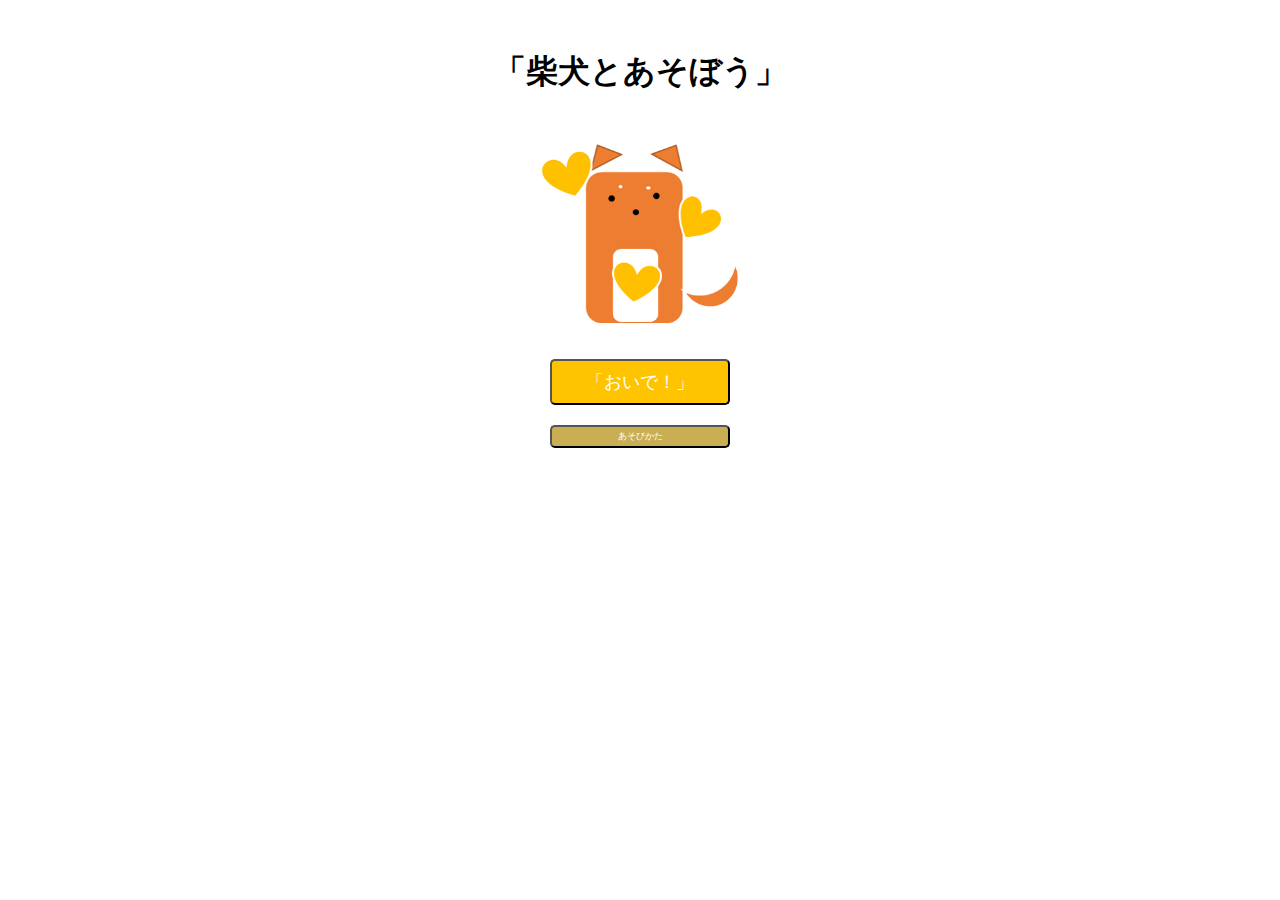
<file: shibainuAPP/index.html>
<!DOCTYPE html>
<html lang="ja">
<head>
  <link rel="stylesheet" href="stylesheet.css">
  <link href="https://use.fontawesome.com/releases/v5.0.8/css/all.css" rel="stylesheet">
  <meta charset="utf-8">
  <title>柴犬とあそぼう</title>
</head>
<body>
  <header>
    <h1>「柴犬とあそぼう」</h1>
  </header>
  <main>
    <img class="defInu" src="img/gamestart_dog.png">

    <div id="modal_base">
      <div id="modal_content">
        <h3>あそびかた</h3>
        <img class="modal_img" src="img/0dog.png">
        <button id="modal_close">✖ とじる</button>
      </div>
    </div>

  </main>

  <footer>
    <button class="start" type="submit" onclick='location.href="play.html"'>「おいで！」</button>
    
    <button id="modal_open" class="button">あそびかた</button>

  </footer>
  <script src="main.js"></script>
</body>
</html>
</file>
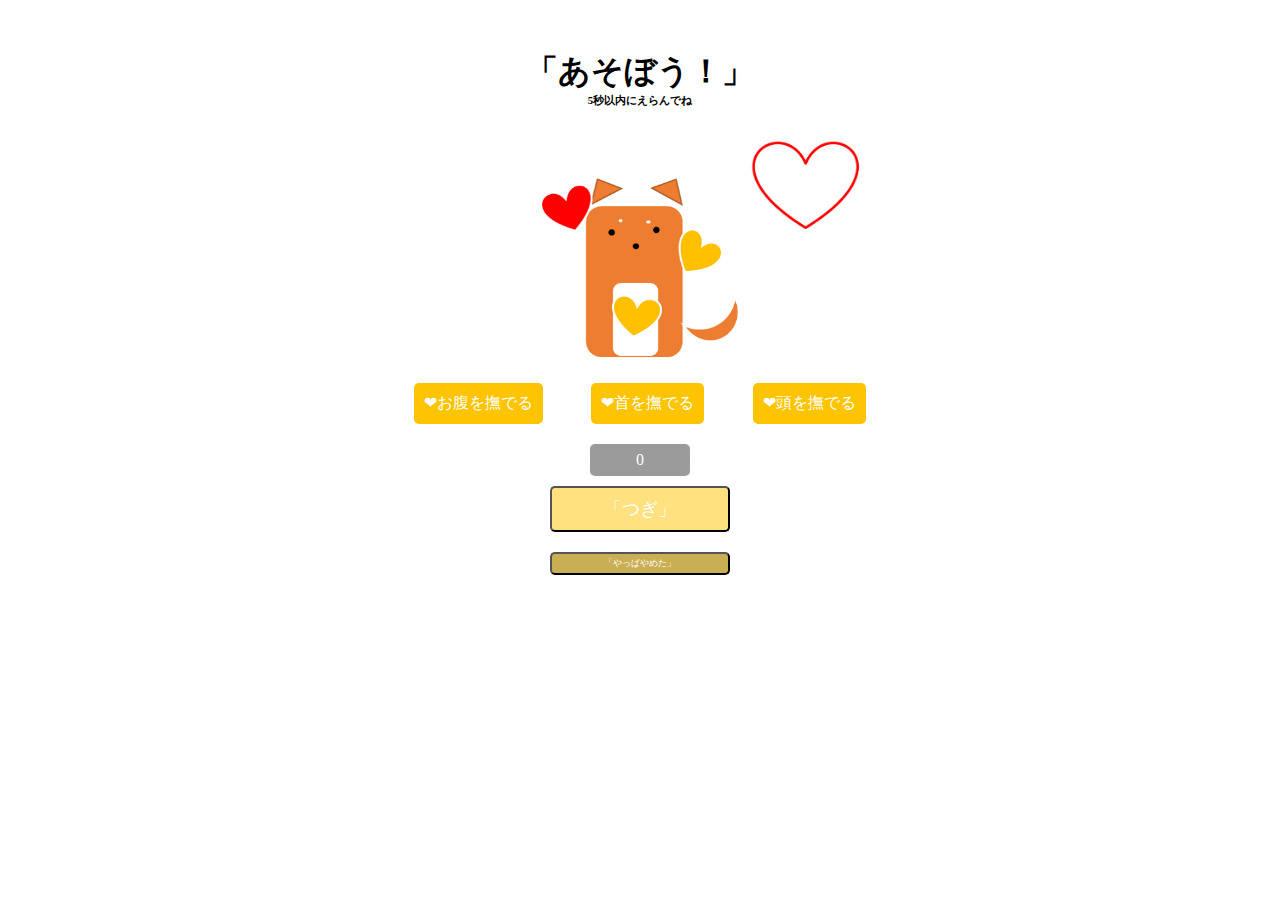
<file: shibainuAPP/play.html>
<!DOCTYPE html>
<html lang="ja">
<head>
  <link rel="stylesheet" href="stylesheet.css">
  <meta charset="utf-8">
  <title>柴犬とあそぼう</title>
</head>
<body>
  <header>
    <h1>「あそぼう！」</h1>
    <h6>5秒以内にえらんでね</h6>
  </header>
  <section>
    <main>
      <p id=""></p>
      <!-- <p id="question"></p>__して！系のやつ -->
      <img src="img/score0.png" class="score❤_hidden">
      
      <img src="img/gamestart_dog.png" id="question" class="gmstInu">
      <!-- <img class="gmstInu" src="img/ゲームスタート犬.png"> -->
      <img src="img/score0.png" id="score❤">


      <ul id="choices">
        <!-- <li>❤頭を撫でる</li>
        <li>❤お腹を撫でる</li>
        <li>❤首を撫でる</li> -->
      </ul>

      <div id="timer">5</div>
    </main>
    <footer>
      <button id="btn" class="button disabled" type="submit" >「つぎ」</button>
  </section>

    <section id="result" class="hidden">
      <!-- <button id="btn" class="button" type="submit" onclick='location.href="result_3.html"'>「おわり！」</button>  -->
      <a id="fin" class="button" type="button" href="result_3.html">「柴犬のようすは…」</a> 
      <!-- ↑結果によってリンクさきを変えたい。 -->

      <!-- ↓スコア（消すか、別の書き方したい。）    -->
      <!-- <p></p> -->
    </section>

    <button class="fin" type="submit" onclick='location.href="index.html"'>「やっぱやめた」</button>

  </footer>
  <script src="main.js"></script>
</body>


</html>
</file>
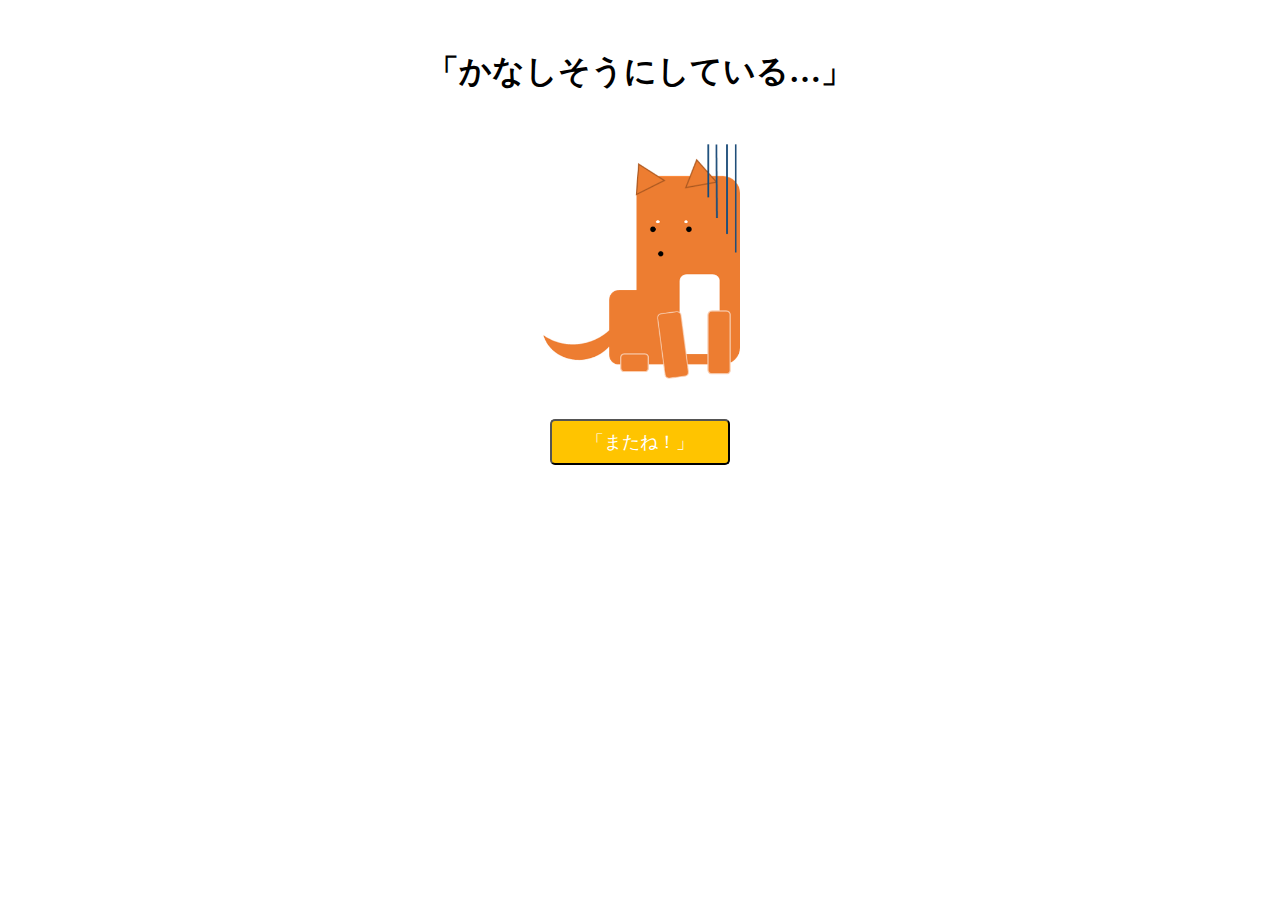
<file: shibainuAPP/result_0.html>
<!DOCTYPE html>
<html lang="ja">
<head>
  <link rel="stylesheet" href="stylesheet.css">
  <meta charset="utf-8">
  <title>柴犬とあそぼう</title>
</head>
<body>
  <header>
    <h1>「かなしそうにしている…」</h1>
  </header>
  <main>
    <img id="resultInu" class="resultInu_0" src="img/0dog.png">
    <p></p>
  </main>
  <footer>
    <button class="back" type="submit" onclick='location.href="index.html"'>「またね！」</button>
  </footer>
  <script src="main.js"></script>
</body>
</html>
</file>
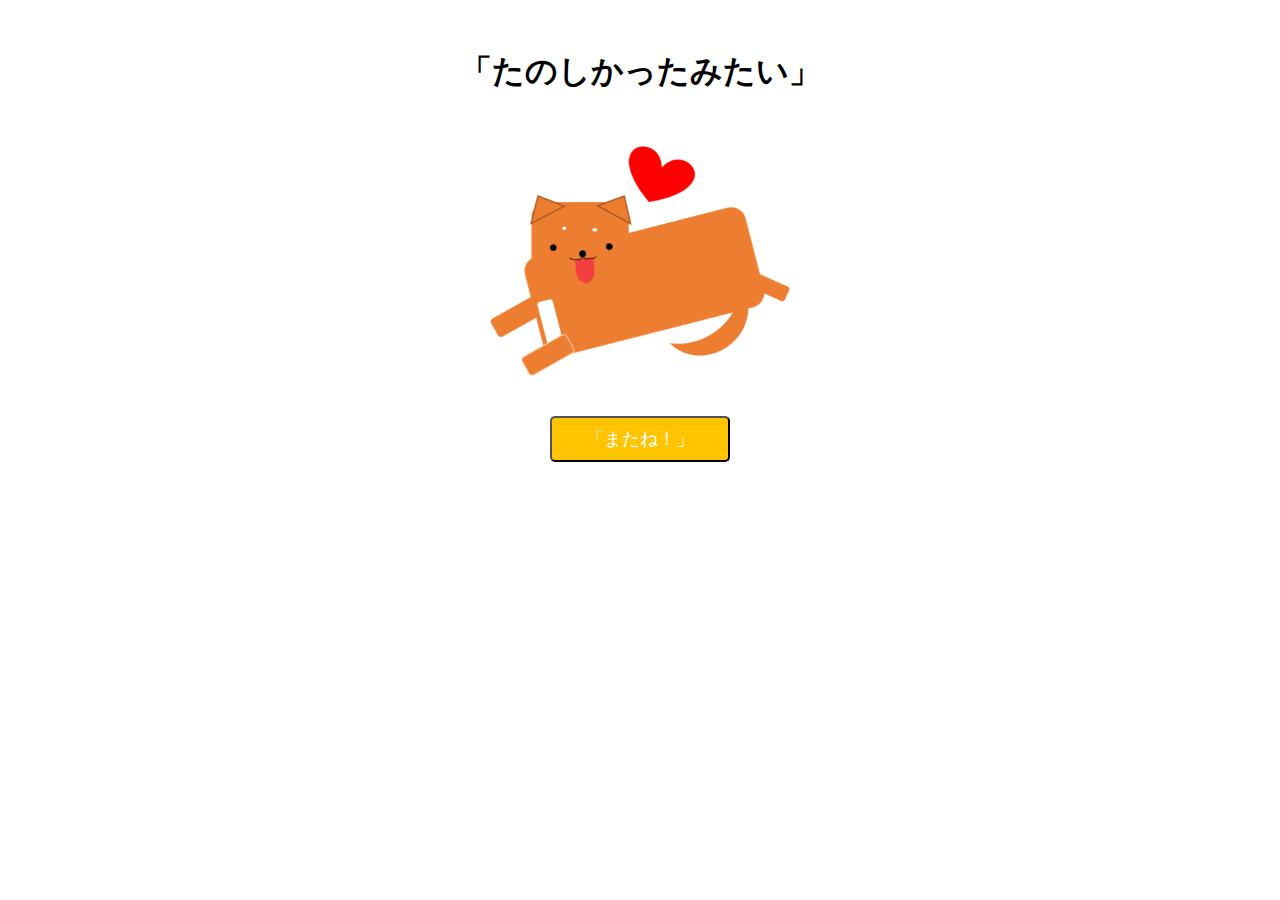
<file: shibainuAPP/result_1.html>
<!DOCTYPE html>
<html lang="ja">
<head>
  <link rel="stylesheet" href="stylesheet.css">
  <meta charset="utf-8">
  <title>柴犬とあそぼう</title>
</head>
<body>
  <header>
    <h1>「たのしかったみたい」</h1>
  </header>
  <main>
    <img id="resultInu" class="resultInu" src="img/1dog.png">
    <p></p>
  </main>
  <footer>
    <button class="back" type="submit" onclick='location.href="index.html"'>「またね！」</button>
  </footer>
  <script src="main.js"></script>
</body>
</html>
</file>
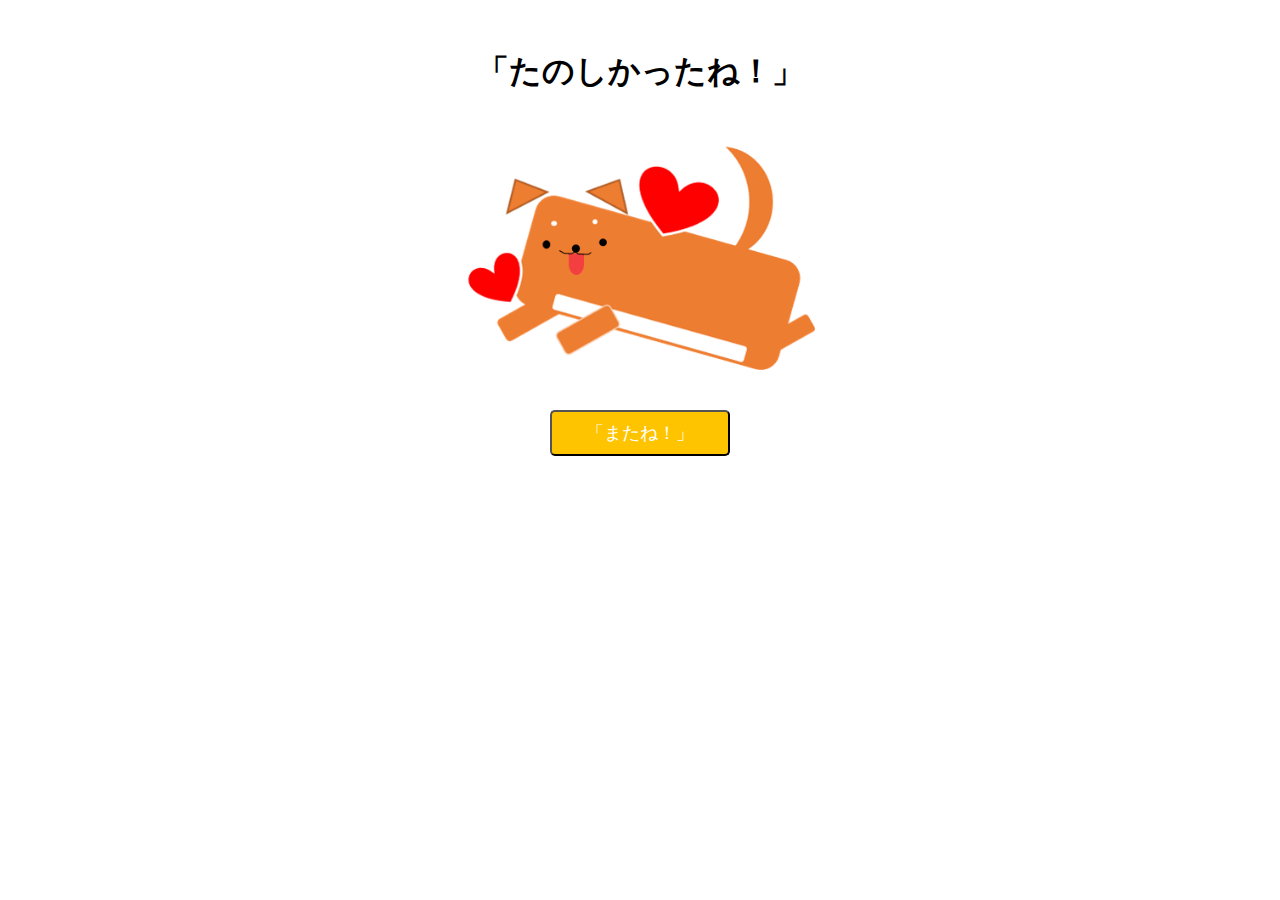
<file: shibainuAPP/result_2.html>
<!DOCTYPE html>
<html lang="ja">
<head>
  <link rel="stylesheet" href="stylesheet.css">
  <meta charset="utf-8">
  <title>柴犬とあそぼう</title>
</head>
<body>
  <header>
    <h1>「たのしかったね！」</h1>
  </header>
  <main>
    <img id="resultInu" class="resultInu_2" src="img/2dog.png">
    <p></p>
  </main>
  <footer>
    <button class="back" type="submit" onclick='location.href="index.html"'>「またね！」</button>
  </footer>
  <script src="main.js"></script>
</body>
</html>
</file>
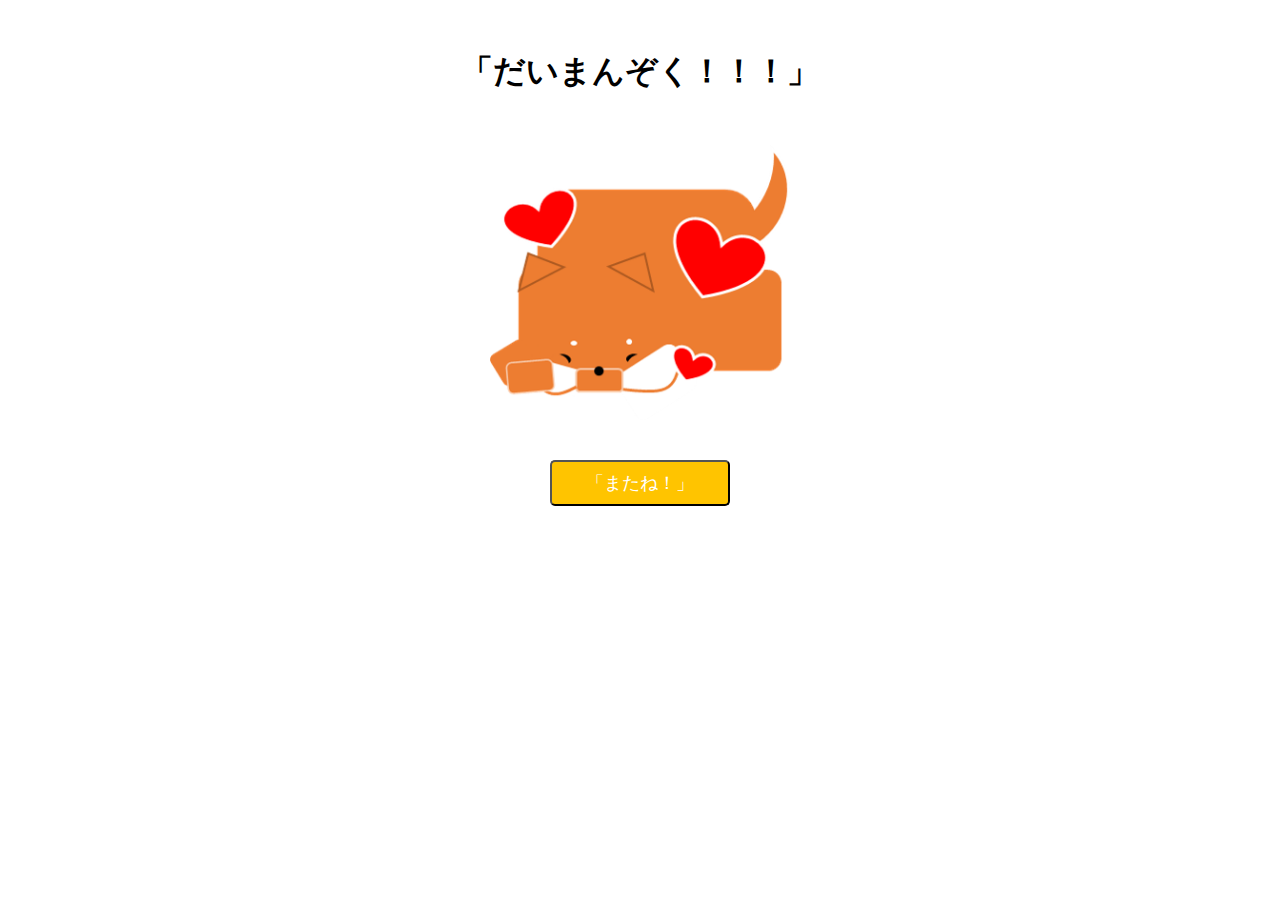
<file: shibainuAPP/result_3.html>
<!DOCTYPE html>
<html lang="ja">
<head>
  <link rel="stylesheet" href="stylesheet.css">
  <meta charset="utf-8">
  <title>柴犬とあそぼう</title>
</head>
<body>
  <header>
    <h1>「だいまんぞく！！！」</h1>
  </header>
  <main>
    <img id="resultInu" class="resultInu" src="img/3dog.png">
    <p></p>
  </main>
  <footer>
    <button class="back" type="submit" onclick='location.href="index.html"'>「またね！」</button>
  </footer>
  <script src="main.js"></script>
</body>
</html>
</file>
<file: shibainuAPP/stylesheet.css>
body{
  margin: 0;
  margin-top: 50px;
  width: 100%;
  height: 100%;

}

h1{
  text-align: center;
  margin: 0;
}

h6{
  margin: 0;
  text-align: center;
}

main{
  text-align: center;
  position: relative;
}

 .sizuku { 
   animation: sizuku 0.5s linear 0s;  
  /*1s はアニメーションにかかる時間*/
   background-color: rgb(255, 176, 102); 
   /*背景色*/
   border-radius: 50%;
  border: 4px solid rgb(255, 176, 102);  
  /*ボーダーの幅と色*/
   position: absolute;
  z-index: 1000;
} 

@keyframes sizuku {
  0% {
      height: 0; 
      opacity: 1;
      transform: translate(0, 0);
      width: 0;
  }
  100% {
      height: 50px; 
       /*円の高さ幅の最大値*/
      opacity: 0; 
      transform: translate(-25px, -25px); 
       /*高さの半分の値にする*/
       width: 50px;  
      /*基本高さと合わせる*/
   } 
 } 


.defInu{
  width: 200px;
  margin: 50px 0px 20px 0px;
}

#modal_base{
  width: 100%;
  height: 100%; 
  /* background-color: aqua; */
   z-index:3;
  position: absolute;
  top: 0px;
  left: 0px;
} 

 #modal_content{
  text-align: center;
  width:50%;
	margin:1.5em auto 0;
	padding:10px 20px;
	border:2px solid #aaa;
	background:#fff;
  z-index:2;
  visibility: hidden;
  position: relative;
  display: inline-block;
} 

 div#modal_content.show{
  visibility: visible;
  -webkit-animation: fadeIn 1s;
  animation: fadeIn 0.5s;
} 
 @-webkit-keyframes fadeIn {
  from {opacity: 0;} 
  to {opacity: 1;}
}
@keyframes fadeIn {
  from {opacity: 0;}
  to {opacity:1 ;}
}

#modal_open{
  height: 23px;
  font-size: 9px;
  margin-top: 20px;
  background-color:rgb(202, 174, 83);
}
#modal_close{
  height: 23px;
  font-size: 9px;
  margin-top: 20px;
  background-color:rgb(202, 174, 83);
}
.modal_img{
  height: 100px;
} 

.gmstInu{
  width: 200px;
  margin: 50px 0px 20px 0px;
  animation: gmstInu 1.5s ease infinite;
}
@keyframes gmstInu{
  0% { transform:translateY(0) }
  5% { transform:translateY(0) }
  10% { transform:translateY(0) }
  20% { transform:translateY(-5px) }
  25% { transform:translateY(0) }
  30% { transform:translateY(-5px) }
  50% { transform:translateY(0) }
  100% { transform:translateY(0) }
}

#score❤{
  width: 120px;
  margin-bottom: 150px;
  animation-name: score❤;
  animation-duration: 0.6s;
  animation-iteration-count: infinite;
}
@keyframes score❤{
  from{ transform: scale(1.0, 1.0);}
  to{ transform: scale(1.08, 1.08);}
}

.score❤_hidden{
  width: 120px;
  margin-bottom: 160px;
  opacity: 0%;
}

.resultInu{
  width: 300px;
  margin: 50px auto 20px auto ;
}
.resultInu_0{
  width: 200px;
  margin: 50px auto 20px auto ;
}
.resultInu_2{
  width: 350px;
  margin: 50px auto 20px auto ;
}

button{
  border-radius: 5px;
  font-size: 18px;
  cursor: pointer;
  width: 180px;
  height: 46px;
  color: white;
  display: block;
  /* margin: 20px auto; */
  margin: 10px auto 0 auto;
  background-color: rgb(255, 196, 0);
}


a{
  border-radius: 5px;
  border: solid 2px rgb(0, 0, 0);
  font-size: 18px;
  line-height:46px ;
  text-align: center;
  text-decoration: none;
  cursor: pointer;
  width: 180px;
  height: 46px;
  color: white;
  display: block;
  margin: 10px auto 0 auto;
  background-color: rgb(255, 196, 0);
}

#result > p{
  text-align: center;
}


/* おいで */
.start{
  background-color: rgb(255, 196, 0);
}
#gmst{
  background-color: rgb(255, 196, 0);
}
/* 中断 */
.fin{
  height: 23px;
  font-size: 9px;
  margin-top: 20px;
  background-color: rgb(202, 174, 83);
}

/* またね */
.back{
  background-color: rgb(255, 196, 0);
}

/* 選択肢ゾーン */
ul{
  list-style: none;
  display: flex;
  width: 500px;
  margin: 0px auto 20px auto;
  padding: 0;
}
/* いっこいっこの選択肢 */
li{
  margin: 0 auto;
  background-color: rgb(255, 196, 0);
  color: white;
  border-radius: 5px;
  padding: 10px;
  cursor: grab;
}
.disabled_c{
  background-color: rgb(255, 225, 128);
  cursor: not-allowed;
}
.correct{
  margin: 0 auto;
  background-color:red;
  /* border: solid 5px red; */
  color: white;
  border-radius: 5px;
  padding: 10px;
  cursor: none;
}

.wrong{
  margin: 0 auto;
  background-color: rgb(52, 60, 129);
  /* border: solid 5px rgb(52, 60, 129); */
  color: white;
  border-radius: 5px;
  padding: 10px;
  cursor: none;
}

#timer{
  background-color: rgb(155, 155, 155);
  color: white;
  border-radius: 5px;
  width: 100px;
  height: 32px;
  margin: 0 auto;
  line-height: 32px;
  cursor:default;

}

.disabled{
  background-color: rgb(255, 225, 128);
  cursor: not-allowed;
}

.hidden{
  display: none;
}
</file>
